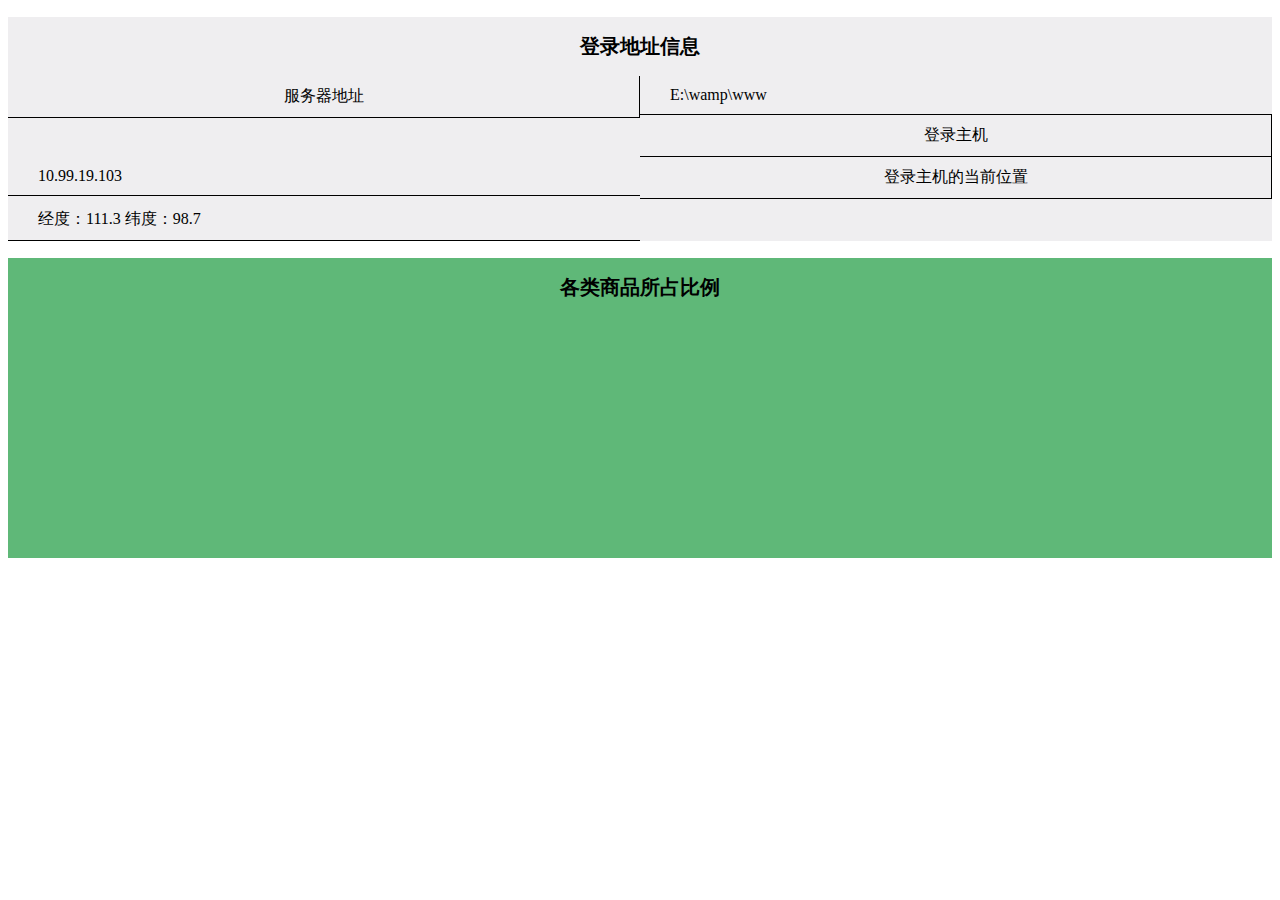
<file: home.html>
<!DOCTYPE html>
<html>
<head>
    <meta charset="utf-8">
    <meta name="viewport" content="width=device-width,initial-scale=1,minimum-scale=1.0,maximum-scale=1.0,user-scalable=no" />
    <title></title>
    <link rel="stylesheet" href="common/css/zhuye.css">
</head>
<body>
<!--这里放一些主机地址，服务器地址信息，其次还有定位的信息-->
<div class="localhost clearfix">
    <h2>登录地址信息</h2>
    <ul>
        <li>服务器地址</li>
        <li>E:\wamp\www</li>
        <li>登录主机</li>
        <li>10.99.19.103</li>
        <li>登录主机的当前位置</li>
        <li>经度：111.3 纬度：98.7</li>
    </ul>
</div>
<!--数据分析,使用饼状图实现-->
<div class="data-analyze">
    <h2>各类商品所占比例</h2>
</div>
</body>
</html>
</file>
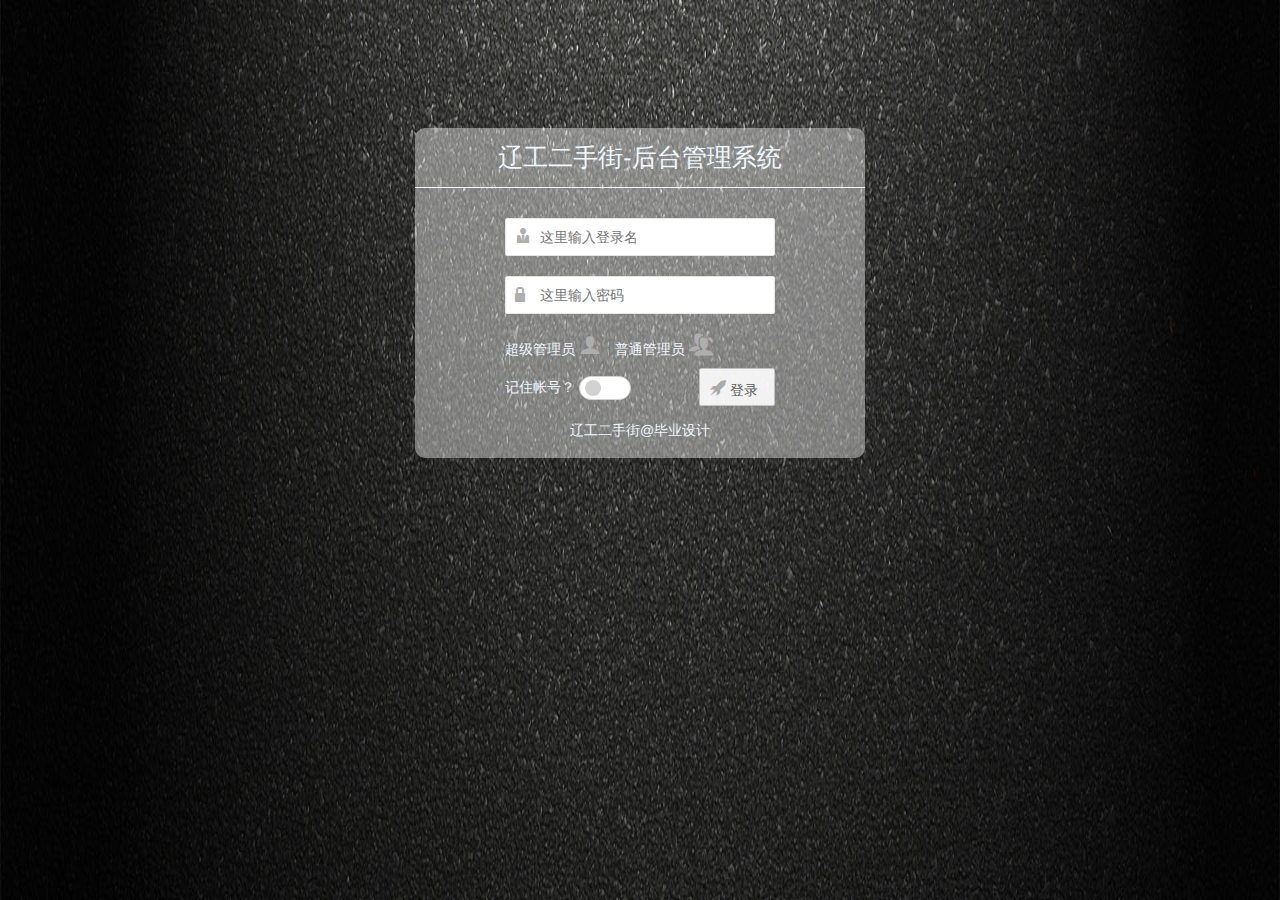
<file: login.html>
<!DOCTYPE html>
<html>
  <head>
	<meta charset="utf-8">
	<meta name="viewport" content="width=device-width,initial-scale=1,minimum-scale=1.0,maximum-scale=1.0,user-scalable=no" />
	<meta name="renderer" content="webkit|ie-comp|ie-stand">
	<meta http-equiv="X-UA-Compatible" content="IE=edge,chrome=1">
	<meta http-equiv="Cache-Control" content="no-siteapp" />
	<meta name="keywords" content="二手街后台管理">
	<meta name="description" content="二手街后台管理。">
    <title>二手街后台管理</title>
	<link rel="stylesheet" href="common/layui/css/layui.css">
	<link rel="stylesheet" href="common/css/sccl.css">
	  <script src="common/lib/jquery-3.1.1.min.js"></script>
  </head>
  
  <body class="login-bg">
    <div class="login-box">
        <header>
            <h1>辽工二手街-后台管理系统</h1>
        </header>
        <div class="login-main">
			<div class="layui-form">
				<input name="__RequestVerificationToken" type="hidden" value="">                
				<div class="layui-form-item">
					<label class="login-icon">
						<i class="icon-user"> </i>
					</label>
					<input type="text" id="userName" lay-verify="userName" autocomplete="off" placeholder="这里输入登录名" class="layui-input">
				</div>
				<div class="layui-form-item">
					<label class="login-icon">
						<i class="icon-pwd"></i>
					</label>
					<input type="password" id="pwd" lay-verify="password" autocomplete="off" placeholder="这里输入密码" class="layui-input">
				</div>
				<div class="different">
					<div class="login-admin">
						<label>超级管理员</label>
						<i class="icon-super"></i>
						<label>普通管理员</label>
						<i class="icon-gen"></i>
					</div>
				</div>
				<div class="layui-form-item">
					<div class="pull-left login-remember">
						<label>记住帐号？</label>
						<input type="checkbox" name="rememberMe" value="true" lay-skin="switch" title="记住帐号"><div class="layui-unselect layui-form-switch"><i></i></div>
					</div>
					<div class="pull-right">
						<button class="layui-btn layui-btn-primary"  id="login_btn">
							<i class="icon-login"></i> 登录
						</button>
					</div>
					<div class="clear"></div>
				</div>
			</div>
		</div>
        <footer>
            <p>辽工二手街@毕业设计</p>
        </footer>
    </div>

	<script>
      $("#login_btn").click(function(){
//		  window.location.href = "index.html";
		/*  var userName = document.getElementById("userName");
		  var pwd = document.getElementById("pwd");
		 var xhr =new XMLHttpRequest();
		 xhr.open("post","server/login.php",true);
		 xhr.setRequestHeader("Content-type","application/json");
		 xhr.send("second-hand-admin="+userName+"&pwd="+pwd+"");
		 xhr.onreadystatechange =function () {
			 if (xhr.readyState ===4 && xhr.status ==200){
                 console.log(xhr.response);
                 window.location.href = "index.html";
			 }
			 else {
                 console.log("请求失败");
             }
         }*/
          var userName = $("#userName").val();
          var pwd = $("#pwd").val();
          $.ajax({
              url:"server/login.php",
			  type:"POST",
			  data:{
                  userName:userName,
				  pwd:pwd
			  },
              success:function (data, textStatus, jqXHR) {
				  alert(data);
              }

          })

	  })
	</script>

  </body>
</html>
</file>
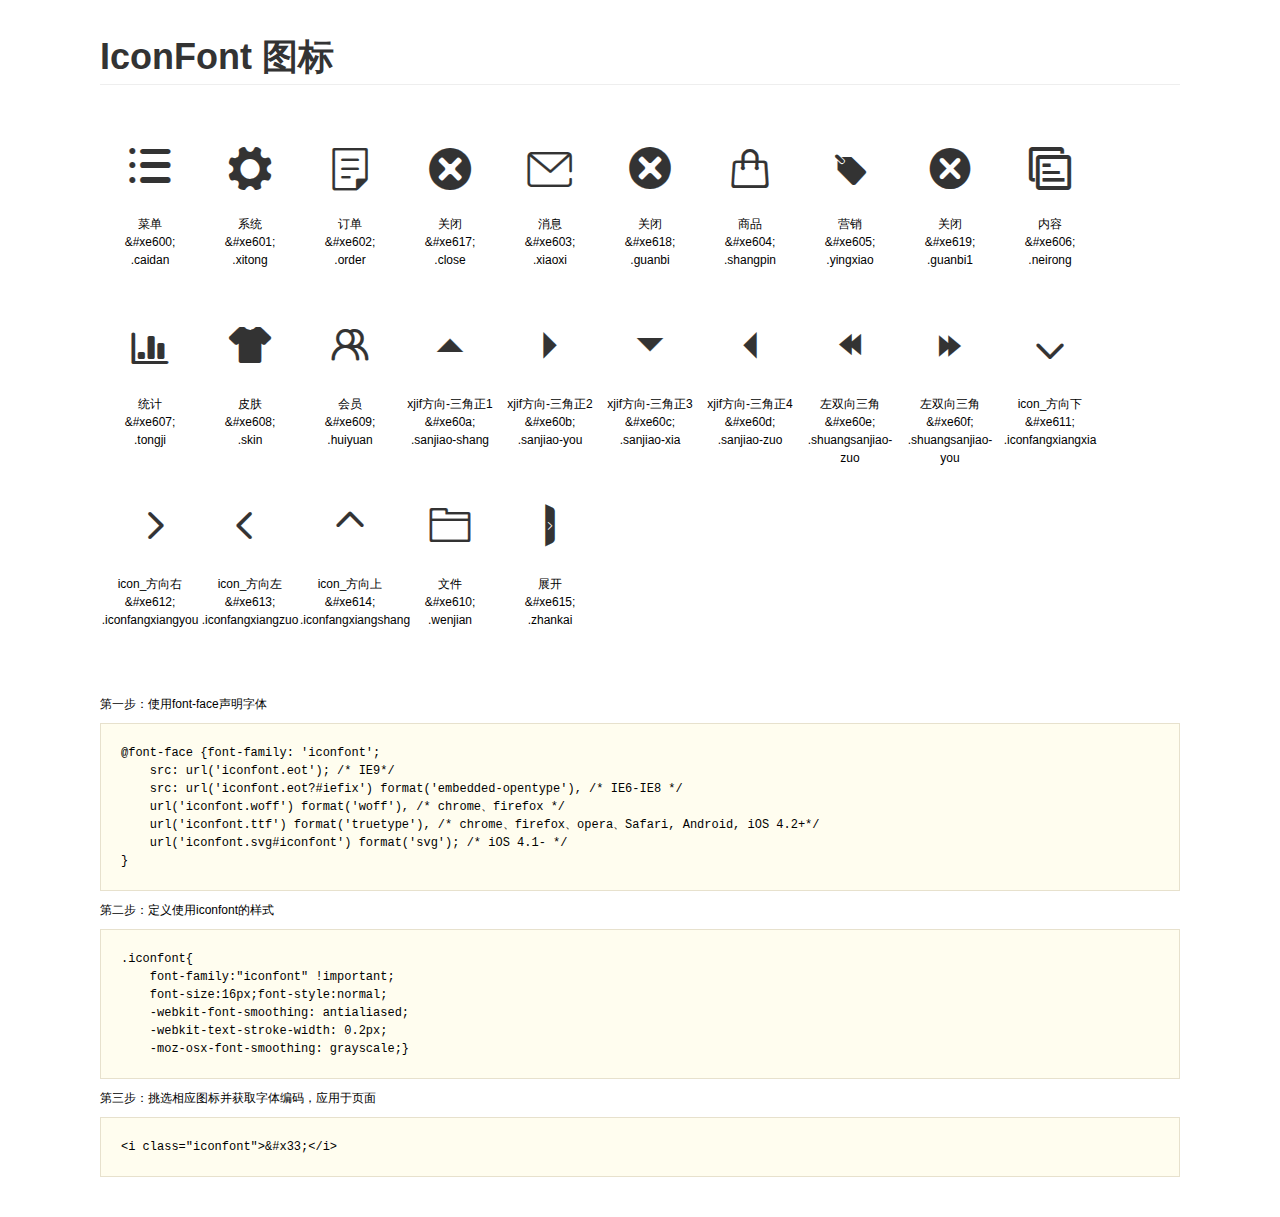
<file: common/iconfont/1.0.1/demo.html>
<!DOCTYPE html>
<html>
<head>
    <meta charset="utf-8"/>
    <title>IconFont</title>
    <link rel="stylesheet" href="demo.css">
    <link rel="stylesheet" href="iconfont.css">
</head>
<body>
    <div class="main">
        <h1>IconFont 图标</h1>
        <ul class="icon_lists clear">
            
                <li>
                <i class="icon iconfont">&#xe600;</i>
                    <div class="name">菜单</div>
                    <div class="code">&amp;#xe600;</div>
                    <div class="fontclass">.caidan</div>
                </li>
            
                <li>
                <i class="icon iconfont">&#xe601;</i>
                    <div class="name">系统</div>
                    <div class="code">&amp;#xe601;</div>
                    <div class="fontclass">.xitong</div>
                </li>
            
                <li>
                <i class="icon iconfont">&#xe602;</i>
                    <div class="name">订单</div>
                    <div class="code">&amp;#xe602;</div>
                    <div class="fontclass">.order</div>
                </li>
            
                <li>
                <i class="icon iconfont">&#xe617;</i>
                    <div class="name">关闭</div>
                    <div class="code">&amp;#xe617;</div>
                    <div class="fontclass">.close</div>
                </li>
            
                <li>
                <i class="icon iconfont">&#xe603;</i>
                    <div class="name">消息</div>
                    <div class="code">&amp;#xe603;</div>
                    <div class="fontclass">.xiaoxi</div>
                </li>
            
                <li>
                <i class="icon iconfont">&#xe618;</i>
                    <div class="name">关闭</div>
                    <div class="code">&amp;#xe618;</div>
                    <div class="fontclass">.guanbi</div>
                </li>
            
                <li>
                <i class="icon iconfont">&#xe604;</i>
                    <div class="name">商品</div>
                    <div class="code">&amp;#xe604;</div>
                    <div class="fontclass">.shangpin</div>
                </li>
            
                <li>
                <i class="icon iconfont">&#xe605;</i>
                    <div class="name">营销</div>
                    <div class="code">&amp;#xe605;</div>
                    <div class="fontclass">.yingxiao</div>
                </li>
            
                <li>
                <i class="icon iconfont">&#xe619;</i>
                    <div class="name">关闭</div>
                    <div class="code">&amp;#xe619;</div>
                    <div class="fontclass">.guanbi1</div>
                </li>
            
                <li>
                <i class="icon iconfont">&#xe606;</i>
                    <div class="name">内容</div>
                    <div class="code">&amp;#xe606;</div>
                    <div class="fontclass">.neirong</div>
                </li>
            
                <li>
                <i class="icon iconfont">&#xe607;</i>
                    <div class="name">统计</div>
                    <div class="code">&amp;#xe607;</div>
                    <div class="fontclass">.tongji</div>
                </li>
            
                <li>
                <i class="icon iconfont">&#xe608;</i>
                    <div class="name">皮肤</div>
                    <div class="code">&amp;#xe608;</div>
                    <div class="fontclass">.skin</div>
                </li>
            
                <li>
                <i class="icon iconfont">&#xe609;</i>
                    <div class="name">会员</div>
                    <div class="code">&amp;#xe609;</div>
                    <div class="fontclass">.huiyuan</div>
                </li>
            
                <li>
                <i class="icon iconfont">&#xe60a;</i>
                    <div class="name">xjif方向-三角正1</div>
                    <div class="code">&amp;#xe60a;</div>
                    <div class="fontclass">.sanjiao-shang</div>
                </li>
            
                <li>
                <i class="icon iconfont">&#xe60b;</i>
                    <div class="name">xjif方向-三角正2</div>
                    <div class="code">&amp;#xe60b;</div>
                    <div class="fontclass">.sanjiao-you</div>
                </li>
            
                <li>
                <i class="icon iconfont">&#xe60c;</i>
                    <div class="name">xjif方向-三角正3</div>
                    <div class="code">&amp;#xe60c;</div>
                    <div class="fontclass">.sanjiao-xia</div>
                </li>
            
                <li>
                <i class="icon iconfont">&#xe60d;</i>
                    <div class="name">xjif方向-三角正4</div>
                    <div class="code">&amp;#xe60d;</div>
                    <div class="fontclass">.sanjiao-zuo</div>
                </li>
            
                <li>
                <i class="icon iconfont">&#xe60e;</i>
                    <div class="name">左双向三角</div>
                    <div class="code">&amp;#xe60e;</div>
                    <div class="fontclass">.shuangsanjiao-zuo</div>
                </li>
            
                <li>
                <i class="icon iconfont">&#xe60f;</i>
                    <div class="name">左双向三角</div>
                    <div class="code">&amp;#xe60f;</div>
                    <div class="fontclass">.shuangsanjiao-you</div>
                </li>
            
                <li>
                <i class="icon iconfont">&#xe611;</i>
                    <div class="name">icon_方向下</div>
                    <div class="code">&amp;#xe611;</div>
                    <div class="fontclass">.iconfangxiangxia</div>
                </li>
            
                <li>
                <i class="icon iconfont">&#xe612;</i>
                    <div class="name">icon_方向右</div>
                    <div class="code">&amp;#xe612;</div>
                    <div class="fontclass">.iconfangxiangyou</div>
                </li>
            
                <li>
                <i class="icon iconfont">&#xe613;</i>
                    <div class="name">icon_方向左</div>
                    <div class="code">&amp;#xe613;</div>
                    <div class="fontclass">.iconfangxiangzuo</div>
                </li>
            
                <li>
                <i class="icon iconfont">&#xe614;</i>
                    <div class="name">icon_方向上</div>
                    <div class="code">&amp;#xe614;</div>
                    <div class="fontclass">.iconfangxiangshang</div>
                </li>
            
                <li>
                <i class="icon iconfont">&#xe610;</i>
                    <div class="name">文件</div>
                    <div class="code">&amp;#xe610;</div>
                    <div class="fontclass">.wenjian</div>
                </li>
            
                <li>
                <i class="icon iconfont">&#xe615;</i>
                    <div class="name">展开</div>
                    <div class="code">&amp;#xe615;</div>
                    <div class="fontclass">.zhankai</div>
                </li>
            
        </ul>


        <div class="helps">
            第一步：使用font-face声明字体
            <pre>
@font-face {font-family: 'iconfont';
    src: url('iconfont.eot'); /* IE9*/
    src: url('iconfont.eot?#iefix') format('embedded-opentype'), /* IE6-IE8 */
    url('iconfont.woff') format('woff'), /* chrome、firefox */
    url('iconfont.ttf') format('truetype'), /* chrome、firefox、opera、Safari, Android, iOS 4.2+*/
    url('iconfont.svg#iconfont') format('svg'); /* iOS 4.1- */
}
</pre>
第二步：定义使用iconfont的样式
            <pre>
.iconfont{
    font-family:"iconfont" !important;
    font-size:16px;font-style:normal;
    -webkit-font-smoothing: antialiased;
    -webkit-text-stroke-width: 0.2px;
    -moz-osx-font-smoothing: grayscale;}
</pre>
第三步：挑选相应图标并获取字体编码，应用于页面
<pre>
&lt;i class="iconfont"&gt;&amp;#x33;&lt;/i&gt;
</pre>
        </div>

    </div>
</body>
</html>
</file>
<file: common/css/zhuye.css>
.clearfix::after{
    content: ' ';
    height: 0;
    display: block;
    clear: both;
    overflow: hidden;
}
.localhost{
    width: 100%;
    background-color: #efeef0;
}
h2{
    font-size: 20px;
    font-weight: 600;
    text-align: center;
    padding-top: 16px;
}
.localhost>ul{
    list-style: none;
    padding-left: 0px;
}
.localhost>ul>li{
    float: left;
    width: 50%;
    padding: 10px 30px;
    box-sizing: border-box;
    border-bottom: 1px solid #000000;

}
.localhost>ul>li:nth-of-type(2n-1){
    border-right: 1px solid #000000;
    text-align: center;
}

/*数据分析*/
.data-analyze{
    width: 100%;
    height: 300px;
    background-color: #5FB878;
}
</file>
<file: common/layui/css/layui.css>
/** 初始化 **/
body,div,dl,dt,dd,ul,ol,li,h1,h2,h3,h4,h5,h6,input,button,textarea,p,blockquote,th,td,form,pre{margin: 0; padding: 0; -webkit-tap-highlight-color:rgba(0,0,0,0)}
body{-webkit-font-feature-settings: 'kern' 1; -moz-font-feature-settings: 'kern' 1; -o-font-feature-settings: 'kern' 1; text-rendering: geometricPrecision;}
a:active,a:hover{outline:0}
img{display: inline-block; border: none; vertical-align: middle;}
li{list-style:none;}
table{border-collapse: collapse; border-spacing: 0;}
h1,h2,h3{font-size: 14px; font-weight: 400;}
h4, h5, h6{font-size: 100%; font-weight: 400;}
button,input,select,textarea{font-size: 100%; }
input,button,textarea,select,optgroup,option{font-family: inherit; font-size: inherit; font-style: inherit; font-weight: inherit; outline: 0;}
pre{white-space: pre-wrap; white-space: -moz-pre-wrap; white-space: -pre-wrap; white-space: -o-pre-wrap; word-wrap: break-word;}

/** 滚动条 **/
::-webkit-scrollbar{width: 10px; height: 10px;}
::-webkit-scrollbar-button:vertical{display: none;}
::-webkit-scrollbar-track, ::-webkit-scrollbar-corner{background-color: #e2e2e2;}
::-webkit-scrollbar-thumb{border-radius: 0; background-color: rgba(0,0,0,.3);}
::-webkit-scrollbar-thumb:vertical:hover{background-color: rgba(0,0,0,.35);}
::-webkit-scrollbar-thumb:vertical:active{background-color: rgba(0,0,0,.38);}

/** 图标字体 **/
@font-face {
  font-family: 'iconfont';
  src:url('../fonts/icomoon.eot') format('embedded-opentype'),
  url("../fonts/icomoon.svg") format("svg"),
  url("../fonts/icomoon.ttf") format("truetype"),
  url("../fonts/icomoon.woff") format("woff");
}
[class^="icon-"],
[class*=" icon-"]{
  font-family: iconfont;
}
/*
.layui-icon{
  font-family:"layui-icon" !important;
  font-size: 16px;
  font-style: normal;
  -webkit-font-smoothing: antialiased;
  -moz-osx-font-smoothing: grayscale;
}*/

/** 初始化全局标签 **/
body{line-height: 24px; font: 14px Helvetica Neue,Helvetica,PingFang SC,\5FAE\8F6F\96C5\9ED1,Tahoma,Arial,sans-serif;}
a{color: #333; text-decoration:none; }
a:hover{color: #777;}
a cite{font-style: normal; *cursor:pointer;}

/** 基础通用 **/
/* 消除第三方ui可能造成的冲突 */.layui-box, .layui-box *{-webkit-box-sizing: content-box !important; -moz-box-sizing: content-box !important; box-sizing: content-box !important;}
.layui-clear{clear: both; *zoom: 1;}
.layui-clear:after{content:'\20'; clear:both; *zoom:1; display:block; height:0;}
.layui-inline{position: relative; display: inline-block; *display:inline; *zoom:1; vertical-align: middle;}
/* 三角形 */.layui-edge{position: absolute; width: 0; height: 0; border-style: dashed; border-color: transparent; overflow: hidden;}
/* 单行溢出省略 */.layui-elip{text-overflow: ellipsis; overflow: hidden; white-space: nowrap;}
/* 屏蔽选中 */.layui-unselect{-moz-user-select: none; -webkit-user-select: none; -ms-user-select: none;}
.layui-disabled,.layui-disabled:hover{color: #d2d2d2 !important; cursor: not-allowed !important;}
.layui-show{display: block !important;}
.layui-hide{display: none !important;}

/* 布局 */
.layui-main{position: relative; width: 1140px; margin: 0 auto;}
.layui-header{position: relative; z-index: 1000; height: 65px;}
.layui-header a:hover{transition: all .5s; -webkit-transition: all .5s;}
.layui-side{position: fixed; top: 0; bottom: 0; z-index: 999; width: 200px; overflow-x: hidden;}
.layui-side-scroll{width: 220px; height: 100%; overflow-x: hidden;}
.layui-body{position: absolute; left: 200px; right: 0; top: 0; bottom: 0; z-index: 998; width: auto; overflow: hidden; overflow-y: auto; -webkit-box-sizing: border-box; -moz-box-sizing: border-box; box-sizing: border-box;}

/* 后台布局风格 */
.layui-layout-admin .layui-header{border-bottom: 5px solid #5FB878;}
.layui-layout-admin .layui-side{top: 65px; width: 200px; overflow-x: hidden;}
.layui-layout-admin .layui-body{top: 70px; bottom: 44px;}
.layui-layout-admin .layui-main{width: auto; margin: 0 15px;}
.layui-layout-admin .layui-footer{position: fixed; left: 200px; right: 0; bottom: 0; height: 44px; background-color: #eee;}


/** 页面元素 **/
.layui-btn, .layui-input, .layui-textarea, layui-upload-button{
  outline: none;
  -webkit-transition: border-color .3s cubic-bezier(.65,.05,.35,.5);
  transition: border-color .3s cubic-bezier(.65,.05,.35,.5);
  -webkit-box-sizing: border-box !important;
  -moz-box-sizing: border-box !important;
  box-sizing: border-box !important;}

/* 引用 */.layui-elem-quote{margin-bottom: 10px; padding: 15px; border-left: 5px solid #009688; border-radius: 0 2px 2px 0; background-color: #f2f2f2;}
/* 字段集合 */.layui-elem-field{padding: 0; border: 1px solid #e2e2e2;}
.layui-elem-field legend{margin-left: 20px; padding: 0 10px; font-size: 20px; font-weight: 300;}
.layui-field-title{margin: 10px 0 20px; border: none; border-top: 1px solid #e2e2e2;}

/* 颜色 */
.layui-bg-black{background-color: #393D49; color: #c2c2c2;}
.layui-bg-black a{color: #c2c2c2;}.layui-bg-black a:hover{color: #fff;}
.layui-bg-gray{background-color: #eee; color: #333;}
.layui-bg-green{background-color: #009688; color: #D7EEE8;}
.layui-bg-blue{background-color: #1E9FFF;  color: #D7EEE8;}

/* 文字 */
.layui-word-aux{font-size: 12px; color: #999; padding: 0 5px;}

/* 按钮 */
.layui-btn{
  display: inline-block;
  vertical-align: middle;
  height: 38px;
  line-height: 38px;
  padding: 0 16px 0 10px;
  background-color: #009688;
  color: #fff;
  white-space: nowrap;
  text-align: center;
  border: none;
  border-radius: 2px;
  cursor: pointer;
  opacity: 0.9;
  filter:alpha(opacity=90);
  -moz-user-select: none;
  -webkit-user-select: none;
  -ms-user-select: none;
}
.layui-btn:hover{opacity: 0.8; filter:alpha(opacity=80); color: #fff;}
.layui-btn:active{opacity: 1; filter:alpha(opacity=100);}
.layui-btn+.layui-btn{margin-left: 10px;}
/* 圆角 */
.layui-btn-radius{border-radius: 100px;}
/*.layui-btn .layui-icon{font-size: 18px; vertical-align: bottom;}*/
/*--用户名：图标*/
.login-main .login-icon .icon-pwd:before{
  content: '\e98f';
  font-size: 16px;
  color: #aeaeae;
  font-style: normal;
}
/*--密码：图标*/
.login-main .login-icon .icon-user:before{
  content: '\e976';
  font-size: 16px;
  color: #aeaeae;
  font-style: normal;
}

/*--登录：图标*/
.login-main .pull-right .icon-login:before{
  content: '\e9a5';
  font-size: 16px;
  color: #aeaeae;
  font-style: normal;
}
/*--超级管理员：图标*/
.different .login-admin .icon-super:before{
  content: '\e971';
  font-size: 22px;
  color: #aeaeae;
  font-style: normal;
}
.different .login-admin .icon-super{
  margin-right: 10px;
}
.different .login-admin .icon-gen:before{
  content: '\e972';
  font-size: 22px;
  color: #aeaeae;
  font-style: normal;
}
/* 原始 */
.layui-btn-primary{
  border: 1px solid #C9C9C9; background-color: #fff; color: #555;
}
.layui-btn-primary:hover{border-color: #009688; color: #333}
/* 百搭 */
.layui-btn-normal{background-color: #1E9FFF;}
/* 暖色 */
.layui-btn-warm{background-color: #F7B824;}
/* 警告 */
.layui-btn-danger{background-color: #FF5722;}
/* 禁用 */
.layui-btn-disabled,.layui-btn-disabled:hover,.layui-btn-disabled:active{
  border: 1px solid #e6e6e6; background-color: #FBFBFB; color: #C9C9C9; cursor: not-allowed; opacity: 1;
}

/* 大型 */
.layui-btn-big{
  height: 44px; line-height: 44px; padding: 0 25px; font-size: 16px;}
/* 小型 */
.layui-btn-small{height: 30px; line-height: 30px; padding: 0 10px; font-size: 12px;}
.layui-btn-small i{font-size: 16px !important;}
/* 迷你 */
.layui-btn-mini{height: 22px; line-height: 22px; padding: 0 5px; font-size: 12px;}
.layui-btn-mini i{font-size: 14px !important;}

/** 表单 **/
.layui-input, .layui-textarea{display: block; width: 100%; padding: 0 10px; height: 38px;  line-height: 36px\9; border: 1px solid #e6e6e6; background-color: #fff; border-radius: 2px;}
.layui-input:hover, .layui-textarea:hover{border-color: #D2D2D2 !important;}
.layui-input:focus, .layui-textarea:focus{border-color: #C9C9C9 !important;}
.layui-textarea{position: relative; min-height: 100px; height: auto; line-height: 20px; padding: 6px 10px; resize: vertical;}
.layui-form select,
.layui-form input[type=checkbox],
.layui-form input[type=radio]{display: none;}

.layui-form-item{margin-bottom: 20px; clear: both; *zoom: 1;}
.layui-form-item:after{content:'\20'; clear: both; *zoom: 1; display: block; height:0;}
.layui-form-label{position: relative; float: left; display: block; padding: 9px 15px;  width: 80px; line-height: 20px; text-align: right;}
.layui-form-item .layui-inline{margin-bottom: 5px; margin-right: 10px;}
.layui-input-block, .layui-input-inline{position: relative;}
.layui-input-block{margin-left: 110px; min-height: 36px;}
.layui-input-inline{display: inline-block; vertical-align: middle;}
.layui-form-item .layui-input-inline{float: left; width: 190px; margin-right: 10px;}
.layui-form-text .layui-input-inline{width: auto;}

/* 分割块 */
.layui-form-mid{position: relative; float: left; display: block; padding: 8px 0; line-height: 20px; margin-right: 10px;}
/* 警告域 */
.layui-form-danger:focus
,.layui-form-danger+.layui-form-select .layui-input{border: 1px solid #FF5722 !important;}


/* 下拉选择 */
.layui-form-select{position: relative;}
.layui-form-select .layui-input{padding-right: 30px; cursor: pointer;}
.layui-form-select .layui-edge{position: absolute; right: 10px; top: 50%; margin-top: -3px; cursor: pointer; border-width: 6px; border-top-color: #c2c2c2; border-top-style: solid; transition: transform .3s; transition: transform .3s,-webkit-transform .3s;}
.layui-form-select ul{display: none; position: absolute; left: 0; top: 42px; margin-bottom: 50px; padding: 5px 0; z-index: 999; width: 100%; border: 1px solid #d2d2d2; max-height: 300px; overflow-y: auto; background-color: #fff; border-radius: 2px; box-shadow: 0 2px 4px rgba(0,0,0,.12); box-sizing: border-box;}
.layui-form-select ul li{padding: 0 10px; line-height: 36px; white-space: nowrap; overflow: hidden; text-overflow: ellipsis; cursor: pointer;}
.layui-form-select ul li:hover{background-color: #f2f2f2;}
.layui-form-select ul li.layui-this{background-color: #5FB878; color: #fff;}
.layui-form-selected ul{display: block;}
.layui-form-selected .layui-edge{margin-top: -9px; -webkit-transform:rotate(180deg); transform: rotate(180deg);}
.layui-form-selected .layui-edge{margin-top: -3px\0; }
:root .layui-form-selected .layui-edge{margin-top: -9px\0/IE9;}

/* 复选框 */
.layui-form-checkbox{position: relative; display: inline-block; vertical-align: middle; height: 38px; line-height: 36px; margin: 0 10px 0 0; padding-right: 43px; border: 1px solid #d2d2d2; background-color: #fff; cursor: pointer; font-size: 0; border-radius: 2px;  -webkit-transition: .1s linear; transition: .1s linear; box-sizing: border-box !important;}
.layui-form-checkbox:hover{border: 1px solid #c2c2c2;}
.layui-form-checkbox *{display: inline-block; vertical-align: middle;}
.layui-form-checkbox span{padding: 0 10px; font-size: 14px; background-color: #d2d2d2; color: #fff; overflow: hidden; white-space: nowrap; text-overflow: ellipsis;}
.layui-form-checkbox:hover span{background-color: #c2c2c2;}
.layui-form-checkbox i{position: absolute; right: 0; width: 43px; margin-left: -3px; color: #fff; font-size: 20px;}
.layui-form-checkbox:hover i{color: #c2c2c2;}
.layui-form-checked, .layui-form-checked:hover{border: 1px solid #5FB878;}
.layui-form-checked span, .layui-form-checked:hover span{background-color: #5FB878;}
.layui-form-checked i, .layui-form-checked:hover i{color: #5FB878;}

/* 复选框-开关风格 */.layui-form-switch{position: relative; display: inline-block; vertical-align: middle; height: 22px; line-height: 22px; width: 40px; padding: 0 5px; margin-top: 8px; border: 1px solid #d2d2d2; border-radius: 20px; cursor: pointer; background-color: #fff; -webkit-transition: .1s linear; transition: .1s linear;}
.layui-form-switch i{position: absolute; left: 5px; top: 3px; width: 16px; height: 16px; border-radius: 20px; background-color: #d2d2d2; -webkit-transition: .1s linear; transition: .1s linear;}
.layui-form-onswitch{border-color: #5FB878; background-color: #5FB878;}
.layui-form-onswitch:before{content: 'ON'; color: #fff;}
.layui-form-onswitch i{left: 30px; background-color: #fff;}

/* 单选框 */
.layui-form-radio{display: inline-block; vertical-align: middle; line-height: 28px; margin: 6px 10px 0 0; padding-right: 10px; cursor: pointer; font-size: 0;}
.layui-form-radio *{display: inline-block; vertical-align: middle;}
.layui-form-radio i{margin-right: 8px; font-size: 22px; color: #c2c2c2;}
.layui-form-radio  span{font-size: 14px;}
.layui-form-radioed i,.layui-form-radio i:hover{color: #5FB878;}

/* 表单方框风格 */.layui-form-pane .layui-form-label{width: 80px; padding: 8px 15px; line-height: 20px; border: 1px solid #e6e6e6; border-radius: 2px 0 0 2px; text-align: center; background-color: #FBFBFB; overflow: hidden; white-space: nowrap; text-overflow: ellipsis;}
.layui-form-pane .layui-input-inline{margin-left: -1px;}
.layui-form-pane .layui-input-block{margin-left: 112px; left: -1px;}
.layui-form-pane .layui-input{border-radius: 0 2px 2px 0;}
.layui-form-pane .layui-form-text .layui-form-label{float: none; width: 100%; border-right: 1px solid #e6e6e6; border-radius: 2px; box-sizing: border-box!important; text-align: left;}
.layui-form-pane .layui-form-text .layui-input-inline{display: block; margin: 0; top: -1px; clear: both;}
.layui-form-pane .layui-form-text .layui-input-block{margin: 0; left: 0; top: -1px;}
.layui-form-pane .layui-form-text .layui-textarea{min-height: 100px; border-radius: 0 0 2px 2px;}
.layui-form-pane .layui-input:hover, .layui-form-pane .layui-textarea:hover{border-color: #e6e6e6 !important;}
.layui-form-pane .layui-input:focus, .layui-form-pane .layui-textarea:focus{border-color: #e6e6e6 !important;}
.layui-form-pane .layui-form-checkbox{margin: 0 0 10px 10px;}
.layui-form-pane .layui-form-switch,
.layui-form-pane .layui-form-radio{margin-left: 10px; }

/** 富文本编辑器 **/
.layui-layedit{border: 1px solid #d2d2d2; border-radius: 2px;}
.layui-layedit-tool{padding: 3px 5px; border-bottom: 1px solid #e2e2e2; font-size: 0;}
.layedit-tool-fixed{position: fixed; top: 0; border-top: 1px solid #e2e2e2;}
.layui-layedit-tool .layedit-tool-mid,
/*.layui-layedit-tool .layui-icon{
  display: inline-block; vertical-align: middle; text-align: center; font-size: 14px;
}*/
/*.layui-layedit-tool .layui-icon{position: relative; width: 32px; height: 30px; line-height: 30px; margin: 3px 5px; border-radius: 2px; color: #777; cursor: pointer; -webkit-transition: border-radius: 2px; border-color .3s cubic-bezier(.65,.05,.35,.5); transition: border-color .3s cubic-bezier(.65,.05,.35,.5);}*/
.layui-layedit-tool .layui-icon:hover{color: #393D49;}
.layui-layedit-tool .layui-icon:active{color: #000;}
.layui-layedit-tool .layedit-tool-active{background-color: #e2e2e2; color: #000;}
.layui-layedit-tool .layui-disabled,
.layui-layedit-tool .layui-disabled:hover{color: #d2d2d2; cursor: not-allowed;}
.layui-layedit-tool .layedit-tool-mid{width: 1px; height: 18px; margin: 0 10px; background-color: #d2d2d2;}

.layedit-tool-html{width: 50px !important; font-size: 30px !important;}
.layedit-tool-b,
.layedit-tool-code,
.layedit-tool-help{font-size: 16px !important;}
.layedit-tool-d,
.layedit-tool-unlink,
.layedit-tool-face,
.layedit-tool-image{font-size: 18px !important;}
.layedit-tool-image input{position: absolute; font-size: 0; left: 0; top: 0; width: 100%; height: 100%; opacity: 0.01; filter: Alpha(opacity=1); cursor: pointer;}

.layui-layedit-iframe iframe{display: block; width: 100%;}

/** 表格简单修饰 **/
.layui-table{width: 100%; margin: 10px 0;}
.layui-table thead tr{background-color: #f2f2f2;}
.layui-table th,
.layui-table td{padding: 6px 10px; min-height: 20px; line-height: 20px; border: 1px solid #d2d2d2; font-size: 14px; font-weight: 400;}
.layui-table th{padding: 10px;}
.layui-table tr{background-color: #fff;}
.layui-table tr:nth-child(even){background: #fbfbfb;}


/** 文件上传 **/
.layui-upload-button{position: relative; display: inline-block; vertical-align: middle; min-width: 60px; height: 36px; line-height: 36px; border: 1px solid #DFDFDF; border-radius: 2px; overflow: hidden; background-color: #fff; color: #666;}
.layui-upload-button:hover{border: 1px solid #aaa; color: #333;}
.layui-upload-button:active{border: 1px solid #4CAF50; color: #000;}
.layui-upload-file,
.layui-upload-button input{opacity: 0.01; filter: Alpha(opacity=1); cursor: pointer;}
.layui-upload-button input{position: absolute; left: 0; top: 0; z-index: 10; font-size: 100px; width: 100%; height: 100%;}
.layui-upload-icon{display:block; margin: 0 15px; text-align: center;}
.layui-upload-icon i{margin-right: 5px; vertical-align: top; font-size: 20px; color: #5FB878}
.layui-upload-iframe{position: absolute; width: 0px; height: 0px; border: 0px; visibility: hidden;}
.layui-upload-enter{border: 1px solid #009E94; background-color: #009E94; color: #fff; -webkit-transform: scale(1.1); transform: scale(1.1);}
.layui-upload-enter .layui-upload-icon,
.layui-upload-enter .layui-upload-icon i{color: #fff;}

/** 流加载 **/
.layui-flow-more{margin: 10px 0; text-align: center; color: #999; font-size: 14px;}
.layui-flow-more a{ height: 32px; line-height: 32px;  }
.layui-flow-more a *{display: inline-block; vertical-align: top;}
.layui-flow-more a cite{padding: 0 20px; border-radius: 3px; background-color: #eee; color: #333; font-style: normal;}
.layui-flow-more a cite:hover{opacity: 0.8;}
.layui-flow-more a i{font-size: 30px; color: #737383;}

/** 分页 **/
.layui-laypage{display: inline-block; vertical-align: middle; margin: 10px 0; background-color: #fff; font-size: 0;}
.layui-laypage>*:first-child,
.layui-laypage>*:first-child em{border-radius: 2px 0 0 2px;}
.layui-laypage>*:last-child,
.layui-laypage>*:last-child em{border-radius: 0 2px 2px 0;}
.layui-laypage span,
.layui-laypage a{display: inline-block; vertical-align: middle; padding: 0 15px; border: 1px solid #e2e2e2; height: 28px; line-height: 28px; margin: 0 -1px -1px 0; color: #333; font-size: 12px;}
.layui-laypage em{font-style: normal;}
.layui-laypage span{color:#999; font-weight: 700;}
.layui-laypage a{ text-decoration: none;}
.layui-laypage .layui-laypage-curr{position: relative;}
.layui-laypage .layui-laypage-curr em{position: relative; color: #fff; font-weight: 400;}
.layui-laypage .layui-laypage-curr .layui-laypage-em{position: absolute; left: -1px; top: -1px; padding: 1px; width: 100%; height: 100%; background-color: #009688; }
.layui-laypage-em{border-radius: 2px;}
.layui-laypage-prev em,
.layui-laypage-next em{font-family: Sim sun; font-size: 16px;}

.layui-laypage .layui-laypage-total{border: none;font-weight: 400;}
.layui-laypage input, .layui-laypage button{height: 30px; line-height: 30px; border:1px solid #e2e2e2; border-radius: 2px; vertical-align: middle;  background-color: #fff; -webkit-box-sizing: border-box !important; -moz-box-sizing: border-box !important; box-sizing: border-box !important;}
.layui-laypage input{width: 50px; margin: 0 5px; text-align: center;}
.layui-laypage button{margin-left: 5px; padding:0 15px; cursor: pointer;}


/** 代码修饰器 **/
.layui-code{position: relative; margin: 10px 0; padding: 15px; line-height: 20px; border: 1px solid #ddd; border-left-width: 6px; background-color: #F2F2F2; color: #333; font-family: Courier New; font-size: 12px;}


/** 树组件 **/
.layui-tree{line-height: 26px;}
.layui-tree li{text-overflow: ellipsis; overflow:hidden; white-space: nowrap;}
.layui-tree li a,
.layui-tree li .layui-tree-spread{display: inline-block; vertical-align: top; height: 26px; *display: inline; *zoom:1; cursor: pointer;}
.layui-tree li a{font-size: 0;}
.layui-tree li a i{font-size: 16px;}
.layui-tree li a cite{padding: 0 6px; font-size: 14px; font-style: normal;}
.layui-tree li i{padding-left: 6px; color: #333; -moz-user-select: none;}
.layui-tree li .layui-tree-check{font-size: 13px;}
.layui-tree li .layui-tree-check:hover{color: #009E94;}
.layui-tree li ul{display: none; margin-left: 20px;}
.layui-tree li .layui-tree-enter{line-height: 24px; border: 1px dotted #000;}
.layui-tree-drag{display: none; position: absolute; left: -666px; top: -666px; background-color: #f2f2f2; padding: 5px 10px; border: 1px dotted #000; white-space: nowrap}
.layui-tree-drag i{padding-right: 5px;}

/** 导航菜单 **/
.layui-nav{position: relative; padding: 0 20px; background-color: #393D49; color: #c2c2c2; border-radius: 2px; font-size: 0; -webkit-box-sizing: border-box !important; -moz-box-sizing: border-box !important; box-sizing: border-box !important;}
.layui-nav *{font-size: 14px;}
.layui-nav .layui-nav-item{position: relative; display: inline-block; vertical-align: middle; line-height: 60px;}
.layui-nav .layui-nav-item a{display: block; padding: 0 20px; color: #c2c2c2; transition: all .3s; -webkit-transition: all .3s;}
.layui-nav-bar,
.layui-nav .layui-this:after{position: absolute; left: 0; top: 0; width: 0; height: 5px; background-color: #5FB878; transition: all .2s; -webkit-transition: all .2s;}
.layui-nav .layui-this a
,.layui-nav .layui-nav-item a:hover{color: #fff;}
.layui-nav .layui-this:after{content: ''; top: auto; bottom: 0; width: 100%;}

/* 垂直导航菜单 */.layui-nav-tree{width: 200px; padding: 0;}
.layui-nav-tree .layui-nav-item{display: block; line-height: 45px;}
.layui-nav-tree .layui-nav-bar{width: 5px; height: 0;}
.layui-nav-tree .layui-this{margin: 1px 0;}
.layui-nav-tree .layui-this a{background-color: #4E5465;}
.layui-nav-tree .layui-this:after{width: 5px; height: 100%; top: 0; left: 0; bottom: auto;}
.layui-nav-tree .layui-nav-item a:hover{background-color: #4E5465;}
.layui-nav-tree .layui-nav-title a,
.layui-nav-tree .layui-nav-title a:hover{background-color: #2B2E37; color: #fff;}
.layui-nav-side{position: fixed; top: 0; bottom: 0; left: 0; overflow-x: hidden; z-index: 999;}

/** 面包屑 **/
.layui-breadcrumb{visibility: hidden; font-size: 0;}
.layui-breadcrumb a{padding-right: 8px; line-height: 22px; font-size: 14px; color: #333 !important;}
.layui-breadcrumb a:hover{color: #01AAED !important;}
.layui-breadcrumb a span,
.layui-breadcrumb a cite{ color: #666; cursor: text; font-style: normal;}
.layui-breadcrumb a span{padding-left: 8px; font-family: Sim sun;}

/** Tab选项卡 **/
.layui-tab{position: relative; margin: 10px 0; overflow: hidden; text-align: left !important;}
.layui-tab-title{position: relative; left: 0; height: 40px; white-space: nowrap; font-size: 0; border-bottom: 1px solid #e2e2e2; transition: all .2s; -webkit-transition: all .2s;}
.layui-tab-title li{display: inline-block; *display: block; *zoom: 1; vertical-align: middle; font-size: 14px; transition: all .3s; -webkit-transition: all .3s;}
.layui-tab-title li{position: relative; line-height: 40px; min-width: 65px; padding: 0 10px; text-align: center; cursor: pointer;}
.layui-tab-title .layui-this{color: #000;}

.layui-tab-title .layui-this:after{position: absolute; left:0; top: 0; content: ''; width:100%; height: 41px; border: 1px solid #e2e2e2; border-bottom-color: #fff; border-radius: 2px 2px 0 0; -webkit-box-sizing: border-box !important; -moz-box-sizing: border-box !important; box-sizing: border-box !important; pointer-events: none;}
.layui-tab-bar{position: absolute; right: 0; top: 0; width: 30px; height: 39px; line-height: 39px; border: 1px solid #e2e2e2; border-radius: 2px; text-align: center; background-color: #fff; cursor: pointer;}
.layui-tab-bar .layui-icon{position: relative; display: inline-block; top: 3px; transition: all .3s; -webkit-transition: all .3s;}
.layui-tab-item{display: none;}
.layui-tab-more{padding-right: 30px; height: auto; white-space: normal;}
.layui-tab-more li.layui-this:after{border-bottom-color: #e2e2e2; border-radius: 2px;}
.layui-tab-more .layui-tab-bar .layui-icon{top: -2px; top: 3px\0; -webkit-transform: rotate(180deg); transform: rotate(180deg);}
:root .layui-tab-more .layui-tab-bar .layui-icon{top: -2px\0/IE9;}

.layui-tab-content{padding: 10px;}

/* Tab关闭 */.layui-tab-title li .layui-tab-close{ position: relative; margin-left: 8px; top: 1px; color: #c2c2c2;}
.layui-tab-title li .layui-tab-close:hover{border-radius: 10px; background-color: #FF5722; color: #fff;}

/* Tab简洁风格 */.layui-tab-brief .layui-this{color: #009688;}
.layui-tab-brief .layui-this:after
,.layui-tab-brief .layui-tab-more li.layui-this:after{border: none; border-radius: none; border-bottom: 3px solid #5FB878;}

/* Tab卡片风格 */.layui-tab-card{border: 1px solid #e2e2e2; border-radius: 2px; box-shadow: 0 2px 5px 0 rgba(0,0,0,.1);}
.layui-tab-card .layui-tab-title{ background-color: #f2f2f2;}
.layui-tab-card .layui-tab-title li{margin-right: -1px; margin-left: -1px;}
.layui-tab-card .layui-this{background-color: #fff;     }
.layui-tab-card .layui-this:after{border-top: none; border-bottom-color: #fff;}
.layui-tab-card .layui-tab-bar{height: 40px; line-height: 40px; border-radius: 0; border-top: none; border-right: none;}
.layui-tab-card .layui-tab-more .layui-this{background: none; color: #5FB878;}
.layui-tab-card .layui-tab-more .layui-this:after{border: none;}

/** fixbar **/
.layui-fixbar{position: fixed; right: 15px; bottom: 15px; z-index: 9999;}
.layui-fixbar li{width: 50px; height: 50px; line-height: 50px; margin-bottom: 1px; text-align:center; cursor: pointer; font-size:30px; background-color: #9F9F9F; color:#fff; border-radius: 2px; opacity: 0.95;}
.layui-fixbar li:hover{opacity: 0.85;}
.layui-fixbar li:active{opacity: 1;}
.layui-fixbar .layui-fixbar-top{display: none; font-size: 40px;}

/** 表情面板 **/
body .layui-util-face{border: none; background: none;}
body .layui-util-face  .layui-layer-content{padding:0; background-color:#fff; color:#666; box-shadow:none}
.layui-util-face .layui-layer-TipsG{display:none;}
.layui-util-face ul{position:relative; width:372px; padding:10px; border:1px solid #D9D9D9; background-color:#fff; box-shadow: 0 0 20px rgba(0,0,0,.2);}
.layui-util-face ul li{cursor: pointer; float: left; border: 1px solid #e8e8e8; height: 22px; width: 26px; overflow: hidden; margin: -1px 0 0 -1px; padding: 4px 2px; text-align: center;}
.layui-util-face ul li:hover{position: relative; z-index: 2; border: 1px solid #eb7350; background: #fff9ec;}

/** 动画 **/
.layui-anim{-webkit-animation-duration: 0.3s; animation-duration: 0.3s; -webkit-animation-fill-mode: both; animation-fill-mode: both;}
.layui-anim-loop{-webkit-animation-iteration-count: infinite; animation-iteration-count: infinite;}

@-webkit-keyframes layui-rotate{ /* 循环旋转 */
  from {-webkit-transform: rotate(0deg);}
  to {-webkit-transform: rotate(360deg);}
}
@keyframes layui-rotate{
  from {transform: rotate(0deg);}
  to {transform: rotate(360deg);}
}
.layui-anim-rotate{-webkit-animation-name: layui-rotate; animation-name: layui-rotate; -webkit-animation-duration: 1s; animation-duration: 1s;  -webkit-animation-timing-function: linear; animation-timing-function: linear;}

@-webkit-keyframes layui-up{ /* 从最底部往上滑入 */
  from {-webkit-transform: translate3d(0, 100%, 0); opacity: 0.3;}
  to {-webkit-transform: translate3d(0, 0, 0);  opacity: 1;}
}
@keyframes layui-up{
  from {transform: translate3d(0, 100%, 0);  opacity: 0.3;}
  to {transform: translate3d(0, 0, 0);  opacity: 1;}
}
.layui-anim-up{-webkit-animation-name: layui-up; animation-name: layui-up;}

@-webkit-keyframes layui-upbit{ /* 微微往上滑入 */
  from {-webkit-transform: translate3d(0, 30px, 0); opacity: 0.3;}
  to {-webkit-transform: translate3d(0, 0, 0);  opacity: 1;}
}
@keyframes layui-upbit{
  from {transform: translate3d(0, 30px, 0);  opacity: 0.3;}
  to {transform: translate3d(0, 0, 0);  opacity: 1;}
}
.layui-anim-upbit{-webkit-animation-name: layui-upbit; animation-name: layui-upbit;}

@-webkit-keyframes layui-scale { /* 放大 */
  0% {opacity: 0.3; -webkit-transform: scale(.5);}
  100% {opacity: 1; -webkit-transform: scale(1);}
}
@keyframes layui-scale {
  0% {opacity: 0.3; -ms-transform: scale(.5); transform: scale(.5);}
  100% {opacity: 1; -ms-transform: scale(1); transform: scale(1);}
}
.layui-anim-scale{-webkit-animation-name: layui-scale; animation-name: layui-scale}

@-webkit-keyframes layui-scale-spring { /* 弹簧式放大 */
  0% {opacity: 0.5; -webkit-transform: scale(.5);}
  80% {opacity: 0.8; -webkit-transform: scale(1.1);}
  100% {opacity: 1; -webkit-transform: scale(1);}
}
@keyframes layui-scale-spring {
  0% {opacity: 0.5; -ms-transform: scale(.5); transform: scale(.5);}
  80% {opacity: 0.8; -ms-transform: scale(1.1); transform: scale(1.1);}
  100% {opacity: 1; -ms-transform: scale(1); transform: scale(1);}
}
.layui-anim-scaleSpring{-webkit-animation-name: layui-scale-spring; animation-name: layui-scale-spring}

.login-main .layui-form .different{
  margin-bottom: 8px;
}
/** 响应式（前期不作为重心） **/
@media screen and (max-width: 750px) {
  /** 表单 **/
  .layui-form-item .layui-form-label{text-overflow: ellipsis; overflow: hidden; white-space: nowrap;}
  .layui-form-item .layui-inline{display: block; margin-right: 0; margin-bottom: 20px; clear: both;}
  .layui-form-item .layui-inline:after{content:'\20'; clear:both; display:block; height:0;}
  .layui-form-item .layui-input-inline{display: block; float: none; left: -1px; width: auto; margin: 0 0 10px 112px; }
  .layui-form-item .layui-input-inline+.layui-form-mid{margin-left: 110px; top: -5px;}
  .layui-form-item .layui-form-checkbox{display: block; margin-right: 0; margin-bottom: 10px;}
}
</file>
<file: common/css/sccl.css>
/** 初始化 **/
body,div,dl,dt,dd,ul,ol,li,h1,h2,h3,h4,h5,h6,input,button,textarea,p,blockquote,th,td,form,pre{margin: 0; padding: 0; -webkit-tap-highlight-color:rgba(0,0,0,0)}
body{-webkit-font-feature-settings: 'kern' 1; -moz-font-feature-settings: 'kern' 1; -o-font-feature-settings: 'kern' 1; text-rendering: geometricPrecision;}
a:active,a:hover{outline:0}
img{display: inline-block; border: none; vertical-align: middle;}
li{list-style:none;}
table{border-collapse: collapse; border-spacing: 0;}
h1,h2,h3{font-size: 14px; font-weight: 400;}
h4, h5, h6{font-size: 100%; font-weight: 400;}
button,input,select,textarea{font-size: 100%; }
input,button,textarea,select,optgroup,option{font-family: inherit; font-size: inherit; font-style: inherit; font-weight: inherit; outline: 0;}
pre{white-space: pre-wrap; white-space: -moz-pre-wrap; white-space: -pre-wrap; white-space: -o-pre-wrap; word-wrap: break-word;}

/** 滚动条 **/
::-webkit-scrollbar{width: 5px; height: 10px;}
::-webkit-scrollbar-button:vertical{display: none;}
::-webkit-scrollbar-track, ::-webkit-scrollbar-corner{background-color: #e2e2e2;}
::-webkit-scrollbar-thumb{border-radius: 0; background-color: rgba(0,0,0,.3);}
::-webkit-scrollbar-thumb:vertical:hover{background-color: rgba(0,0,0,.35);}
::-webkit-scrollbar-thumb:vertical:active{background-color: rgba(0,0,0,.38);}

/** 图标字体 **/
@font-face {font-family: 'icon-font';
  src: url('../iconfont/1.0.1/iconfont.eot');
  src: url('../iconfont/1.0.1/iconfont.eot?#iefix') format('embedded-opentype'),
  url('../iconfont/1.0.1/iconfont.woff') format('woff'),
  url('../iconfont/1.0.1/iconfont.ttf') format('truetype'),
  url('../iconfont/1.0.1/iconfont.svg#iconfont') format('svg');
}
                    
.icon-font{
  font-family:"icon-font" !important;
  font-size: 16px;
  font-style: normal;
  -webkit-font-smoothing: antialiased;
  -webkit-text-stroke-width: 0.2px;
  -moz-osx-font-smoothing: grayscale;
}

/** 初始化全局标签 **/
body{line-height: 24px;font: 14px Helvetica Neue,Helvetica,PingFang SC,\5FAE\8F6F\96C5\9ED1,Tahoma,Arial,sans-serif;}
a{color: #333; text-decoration:none; }
a:hover{color: #fff;}
a cite{font-style: normal; *cursor:pointer;}


/* login */
.login-bg{background: url(../image/login-bg-8.jpg) no-repeat center center fixed;background-size:100% 100%;}
.login-box {width: 450px;height: 330px;margin: 10% auto;background-color: rgba(255, 255, 255, 0.407843);border-radius: 10px;color: aliceblue;}
.login-box header {height: 39px;padding: 10px;border-bottom: 1px solid aliceblue;}
.login-box header h1 {text-align: center;font-size: 25px;line-height: 40px;}
.login-box .login-main {height: 185px;padding: 30px 90px 0;}
.login-main .layui-form-item {position: relative;}
.login-main .layui-form-item .login-icon {position: absolute;color: #ccc;top: 10px;left: 10px;}
.login-main .layui-form-item input {padding-left: 34px;}
.login-box footer {height: 35px;padding: 10px 10px 0 10px;}
.login-box footer p {line-height: 35px;text-align: center;}
.pull-left {float: left !important;}
.pull-right {float: right !important;}
.clear {clear: both;}
.login-remember {line-height: 38px;}
.login-remember .layui-form-switch {margin-top: 0px;}
.login-code-box {position: relative;padding:10px;}
.login-code-box input{position: absolute;width: 100px;}
.login-code-box img{cursor: pointer;position: absolute;left: 115px;height: 38px;}



/* 布局风格 */
.layout-admin{margin: 0 auto;font-size: 14px;}
.layout-header{position:relative; border-bottom: 0px solid #33AECC;height:45px;background-color:#33AECC;z-index:1000;}
.layout-side{position: fixed;display: block;top: 45px;bottom:0px;left:0px; width: 200px;overflow-x: hidden;background-color: #393D49;color: #c2c2c2;z-index:999;}
.layout-side::-webkit-scrollbar{width: 0px; height: 10px;}
.layout-main{position: absolute;top:45px;right:0;bottom: 30px;left:200px;width:auto;overflow:hidden;overflow-y: auto;background-color: #fff;z-index:998;}
.layout-main-tab{height: 39px;line-height: 39px;overflow: hidden;position: relative;background: #f2f2f2;border-bottom: solid 1px #0e9aef;}
.layout-main-body{position: absolute;top: 40px;bottom: 0;left: 0;right: 0;overflow:auto;margin:0 0 0 10px;}
.layout-footer{position: fixed; left: 200px; right: 0; bottom: 0; height: 30px;line-height:30px;background-color: #eee;border-top:1px solid #ccc;text-align:center;z-index:998;}

/* 头部 */
.header-logo{margin-left: 10px;color:#fff;line-height:45px;font-size:16px;}
.header-bar{float:right;color:#fff;height: 45px;line-height:45px;margin-right: 10px;}
.header-bar li{float:left;}
.header-bar li a {margin:0 10px;color:#fff;}
.header-bar li a i{font-size:14px;}
.header-bar-nav .header-dropdown-menu{position:absolute;top:100%;display:none;background-color:#fff;border:solid 1px #ccc;border-top:none;z-index: 1000;}
.header-bar-nav .header-dropdown-menu li{position: relative; float: none;display:block;margin: 0;}
.header-bar-nav .header-dropdown-menu li a{display: block;clear: both;border-bottom:solid 1px #f2f2f2;margin:0;padding:5px 20px;text-align:left;line-height:1.5;font-weight: normal;white-space:nowrap;color:#333;}
.header-bar-nav .header-dropdown-menu li:last-child a{ border-bottom:none}
.header-bar-nav.open .header-dropdown-menu{display:block;}
.header-bar-nav.open .header-dropdown-menu.right{right:10px!important;left:auto!important}
.header-bar-nav:hover,.header-bar-nav:focus{background-color:rgba(255,255,255,0.3)}
.header-bar-nav .header-dropdown-menu li a:hover,.header-bar-nav .header-dropdown-menu li a:focus{background-color:#fafafa}
.header-menu-btn{display:none;float:right;color:#fff;width:40px;text-align:center;line-height:45px;font-size:14px;}
.header-menu-btn:hover{background-color:rgba(255,255,255,0.3)}

/* 左侧菜单 */
.side-menu{list-style: none; margin: 0; padding: 0; background-color: #393D49;position: relative;font-size: 14px;}
.side-menu .menu-item{position: relative; margin: 0; padding: 0;} 
.side-menu .menu-item a{padding: 12px 5px 12px 15px; display: block; border-left: 5px solid transparent; color: #c2c2c2;border-bottom: 1px solid #393D49;} 
.side-menu .menu-item a span{margin-left: 8px;} 
.side-menu .menu-item:hover > a, .side-menu .menu-item.active > a{color: #fff; background: #4E5465; border-left-color: #33AECC;transition: all .3s; -webkit-transition: all .3s;} 
.side-menu .menu-header{color: #fff; background: #2B2E37;height:39px;line-height:39px;padding-left:10px;border-bottom: 1px solid #2b2e37;} 
.side-menu .menu-item a .icon-right{width: auto; height: auto; padding: 0; margin-right: 10px; margin-top: 3px;float:right;} 
.side-menu .menu-item .label{display: inline;padding:.3em;font-size: 75%;font-weight: 700;line-height: 1;color: #fff;text-align: center;white-space: nowrap;vertical-align: baseline;background: #33AECC;border-radius: .25em;margin-right: 5px;float: right!important;}
.side-menu .menu-item.active > .menu-item-child{display: block;} 
.side-menu .menu-item-child{display: none; list-style: none; padding: 0; margin: 0; padding-left: 10px;} 
.side-menu .menu-item-child li a{padding: 8px 5px 8px 15px; display: block;color: #c2c2c2;} 
.side-menu .menu-item-child li a span {margin-left: 10px;} 
.side-menu .menu-item-child li.active > a, .side-menu .menu-item-child li > a:hover{color: #fff;}
.side-menu li.active > a .icon-right{transform: rotate(90deg);-ms-transform:rotate(90deg);/* IE 9 */-moz-transform:rotate(90deg); 	/* Firefox */-webkit-transform:rotate(90deg); /* Safari 和 Chrome */-o-transform:rotate(90deg); 	/* Opera */} 

/* 菜单收缩展开样式 */
.layout-side-arrow{position: absolute;display:block;top: 45%;left: 200px;border:1px solid #ddd;background-color:#ccc;height: 50px;width:10px;z-index: 1000;line-height:50px;text-align:center;cursor:pointer;border-top-right-radius:3px;border-bottom-right-radius:3px;}
.layout-side-arrow i{font-size:10px;color:#fff;margin-left:-1px;}
.layout-side-arrow:hover{background-color:#33AECC;}
.layout-side-arrow-icon.close{transform: rotate(180deg);} 

/* 点击菜单收缩后变更的样式 */
.layout-side.close{left:-200px;}
.layout-side-arrow.close{left:0px;}
.layout-main.full-page{left:0px;}
.layout-footer.full-page{left:0px;}

/*菜单选项卡*/
.tab-btn{position: absolute;width: 40px;height: 39px;text-align: center;color: #999;z-index: 2;top: 0;background: #f2f2f2;border: 0;outline: 0;cursor:pointer;}
.tab-btn i{font-size:20px;}
.tab-btn.btn-left{left: 0;border-right: solid 1px #ccc;}
.tab-btn.btn-right{right: 0px;border-left: solid 1px #ccc;}
.tab-nav{margin-left: 40px;width: 100000px;height: 40px;line-height: 40px;overflow: hidden;}
.tab-nav-content{float: left;margin-left: 0px;}
.tab-nav-content a{display:block;color: #999;cursor: auto;border-right: solid 1px #ddd;padding: 0 15px;float:left;}
.tab-nav-content a:hover{color: #333;}
.tab-nav-content a.active{color: #33AECC;background: #fff;}
.tab-nav-content a i{color:#ccc;font-size:12px;vertical-align:top;}
.tab-nav-content a i:hover{color:#FF5722;}
.tab-nav-content a.active i:hover{color: #FF5722;}
.tab-nav-content .content-tab{transition: all .3s ease-out 0s;-webkit-transition: all .3s ease-out 0s;}



/** 动画 **/
@-webkit-keyframes icon-rotate{ /* 旋转360 */
  from {-webkit-transform: rotate(0deg);}
  to {-webkit-transform: rotate(360deg);}
}
@keyframes icon-rotate{
  from {transform: rotate(0deg);}
  to {transform: rotate(360deg);}
}
.icon-anim-rotate{-webkit-animation-name: icon-rotate; animation-name: icon-rotate; -webkit-animation-duration: 1s; animation-duration: 1s;  -webkit-animation-timing-function: linear; animation-timing-function: linear;}

/** 响应式**/
@media (max-width: 750px) {
	.layout-header .header-bar .header-bar-role{display:none;}
	.layout-header .header-bar .header-bar-nav:last-child{display:none;}
	.header-menu-btn{display:block;}
	.layout-side{display:none;width:100%;}
	.layout-main{left:0px;}
	.layout-side-arrow{display:none;}
	.layout-footer{left:0px;}
}
</file>
<file: common/iconfont/1.0.1/iconfont.css>
@font-face {font-family: "iconfont";
  src: url('iconfont.eot?t=1477985866'); /* IE9*/
  src: url('iconfont.eot?t=1477985866#iefix') format('embedded-opentype'), /* IE6-IE8 */
  url('iconfont.woff?t=1477985866') format('woff'), /* chrome, firefox */
  url('iconfont.ttf?t=1477985866') format('truetype'), /* chrome, firefox, opera, Safari, Android, iOS 4.2+*/
  url('iconfont.svg?t=1477985866#iconfont') format('svg'); /* iOS 4.1- */
}

.iconfont {
  font-family:"iconfont" !important;
  font-size:16px;
  font-style:normal;
  -webkit-font-smoothing: antialiased;
  -webkit-text-stroke-width: 0.2px;
  -moz-osx-font-smoothing: grayscale;
}
.icon-caidan:before { content: "\e600"; }
.icon-xitong:before { content: "\e601"; }
.icon-order:before { content: "\e602"; }
.icon-close:before { content: "\e617"; }
.icon-xiaoxi:before { content: "\e603"; }
.icon-guanbi:before { content: "\e618"; }
.icon-shangpin:before { content: "\e604"; }
.icon-yingxiao:before { content: "\e605"; }
.icon-guanbi1:before { content: "\e619"; }
.icon-neirong:before { content: "\e606"; }
.icon-tongji:before { content: "\e607"; }
.icon-skin:before { content: "\e608"; }
.icon-huiyuan:before { content: "\e609"; }
.icon-sanjiao-shang:before { content: "\e60a"; }
.icon-sanjiao-you:before { content: "\e60b"; }
.icon-sanjiao-xia:before { content: "\e60c"; }
.icon-sanjiao-zuo:before { content: "\e60d"; }
.icon-shuangsanjiao-zuo:before { content: "\e60e"; }
.icon-shuangsanjiao-you:before { content: "\e60f"; }
.icon-iconfangxiangxia:before { content: "\e611"; }
.icon-iconfangxiangyou:before { content: "\e612"; }
.icon-iconfangxiangzuo:before { content: "\e613"; }
.icon-iconfangxiangshang:before { content: "\e614"; }
.icon-wenjian:before { content: "\e610"; }
.icon-zhankai:before { content: "\e615"; }
</file>
<file: common/iconfont/1.0.1/demo.css>
*{margin: 0;padding: 0;list-style: none;}
/*
KISSY CSS Reset
理念：1. reset 的目的不是清除浏览器的默认样式，这仅是部分工作。清除和重置是紧密不可分的。
2. reset 的目的不是让默认样式在所有浏览器下一致，而是减少默认样式有可能带来的问题。
3. reset 期望提供一套普适通用的基础样式。但没有银弹，推荐根据具体需求，裁剪和修改后再使用。
特色：1. 适应中文；2. 基于最新主流浏览器。
维护：玉伯<lifesinger@gmail.com>, 正淳<ragecarrier@gmail.com>
 */

/** 清除内外边距 **/
body, h1, h2, h3, h4, h5, h6, hr, p, blockquote, /* structural elements 结构元素 */
dl, dt, dd, ul, ol, li, /* list elements 列表元素 */
pre, /* text formatting elements 文本格式元素 */
form, fieldset, legend, button, input, textarea, /* form elements 表单元素 */
th, td /* table elements 表格元素 */ {
  margin: 0;
  padding: 0;
}

/** 设置默认字体 **/
body,
button, input, select, textarea /* for ie */ {
  font: 12px/1.5 tahoma, arial, \5b8b\4f53, sans-serif;
}
h1, h2, h3, h4, h5, h6 { font-size: 100%; }
address, cite, dfn, em, var { font-style: normal; } /* 将斜体扶正 */
code, kbd, pre, samp { font-family: courier new, courier, monospace; } /* 统一等宽字体 */
small { font-size: 12px; } /* 小于 12px 的中文很难阅读，让 small 正常化 */

/** 重置列表元素 **/
ul, ol { list-style: none; }

/** 重置文本格式元素 **/
a { text-decoration: none; }
a:hover { text-decoration: underline; }


/** 重置表单元素 **/
legend { color: #000; } /* for ie6 */
fieldset, img { border: 0; } /* img 搭车：让链接里的 img 无边框 */
button, input, select, textarea { font-size: 100%; } /* 使得表单元素在 ie 下能继承字体大小 */
/* 注：optgroup 无法扶正 */

/** 重置表格元素 **/
table { border-collapse: collapse; border-spacing: 0; }

/* 清除浮动 */
.ks-clear:after, .clear:after {
  content: '\20';
  display: block;
  height: 0;
  clear: both;
}
.ks-clear, .clear {
  *zoom: 1;
}

.main {padding: 30px 100px;}
.main h1{font-size:36px; color:#333; text-align:left;margin-bottom:30px; border-bottom: 1px solid #eee;}

.helps{margin-top:40px;}
.helps pre{
  padding:20px;
  margin:10px 0;
  border:solid 1px #e7e1cd;
  background-color: #fffdef;
  overflow: auto;
}

.icon_lists li{
  float:left;
  width: 100px;
  height:180px;
  text-align: center;
}
.icon_lists .icon{
  font-size: 42px;
  line-height: 100px;
  margin: 10px 0;
  color:#333;
  -webkit-transition: font-size 0.25s ease-out 0s;
  -moz-transition: font-size 0.25s ease-out 0s;
  transition: font-size 0.25s ease-out 0s;

}
.icon_lists .icon:hover{
  font-size: 100px;
}
</file>
